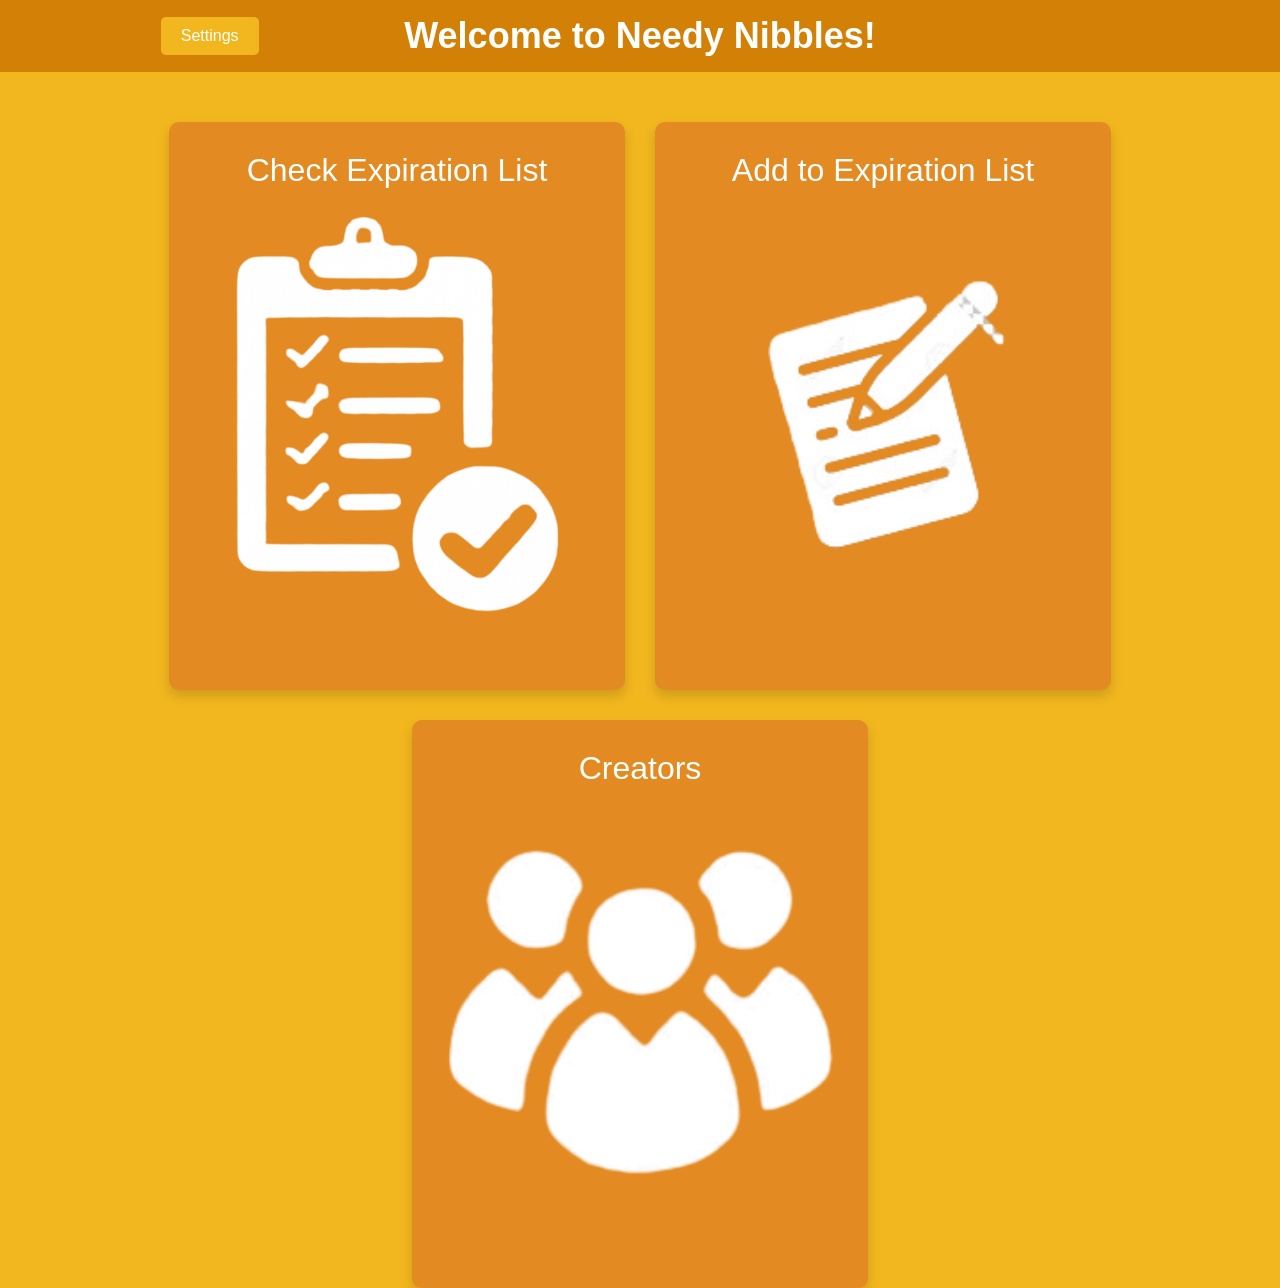
<file: templates/index.html>
<!-- This is the HTML template for the homepage of the Needy Nibbles application. It includes a header with a settings menu and three main cards that link to different pages: the expiration list, the add item page, and the about page. The JavaScript file main.js will handle the functionality of the settings menu and any interactions on this page, while the CSS file main.css will style the page to make it visually appealing and user-friendly. -->


<!DOCTYPE html>
<html>
    <head>
        <meta charset="utf-8">
        <meta http-equiv="X-UA-Compatible" content="IE=edge">
        <title>OSCEFHacks</title>
        <meta name="description" content="">
        <meta name="viewport" content="width=device-width, initial-scale=1">
        <link rel="stylesheet" href="/static/main.css">
    </head>

    <body>
       <header>
    <div class="menu-container">
        <button class="dropbtn" onclick="openMenu()">Settings</button>
        
        <div id="settingsSideMenu" class="side-menu">
            <button class="back-btn" onclick="closeMenu()">Back</button>

            <div class="menu-header">
                <h2 class="menu-title">Options</h2>
                <h2 class="menu-tagline">Change how Needy Nibbles Looks</h2>
            </div>

            <hr class="menu-divider">

            <div class="menu-section login-section">
                <h3>Login</h3>
                <div class="input-group">
                    <label>Username</label>
                    <input type="text">
                </div>
                <div class="input-group">
                    <label>Password</label>
                    <input type="password">
                </div>
                <div class="login-actions">
                    <button class="orange-btn">LOG IN</button>
                    <a href="#" class="create-account">Create Account?</a>
                </div>
            </div>

            <div class="menu-section customization-section">
                <h3>Customization</h3>
                
                <div class="control-row">
                    <span>Receive Notifications</span>
                    <input type="checkbox" checked>
                </div>
                
                <div class="control-row">
                    <span>Receive Newsletters</span>
                    <input type="checkbox">
                </div>

                <div class="slider-group">
                    <label>Frequency:</label>
                    <input type="number" min="0" max="100" step="1" value="50">
                </div>

                <div class="slider-group">
                    <label>Notice Time:</label>
                    <input type="number" id="notice-time-input" min="0" max="100" step="1" value="50">
                </div>

                <div class="control-row">
                        <span>Dark Mode</span>
                        <input type="checkbox" id="dark-mode-toggle">
                </div>
            </div>
        </div>
    </div>

    <h1>Welcome to Needy Nibbles!</h1>
</header>

        <div class="container"> 
            <a href = "/templates/List.html" class="card">
                <p> Check Expiration List </p>
                <img src="/images/clipboard-symbol-white-checklist-icon-white-11563183653pe4ff177us-removebg-preview.png"alt="Checklist Logo">
            </a>
            <a href ="/templates/Change.html" class="card">
                <p> Add to Expiration List </p>
                <img src="/images/images-removebg-preview (3).png" alt="Add Logo">
            </a>
            <a href ="/templates/About.html" class="card">
                <p> Creators </p>
                <img src="/images/images-removebg-preview (2).png" alt="About Logo">
            </a>
        </div>
        <script src="/static/main.js" defer></script>
    </body>
</html>
</file>
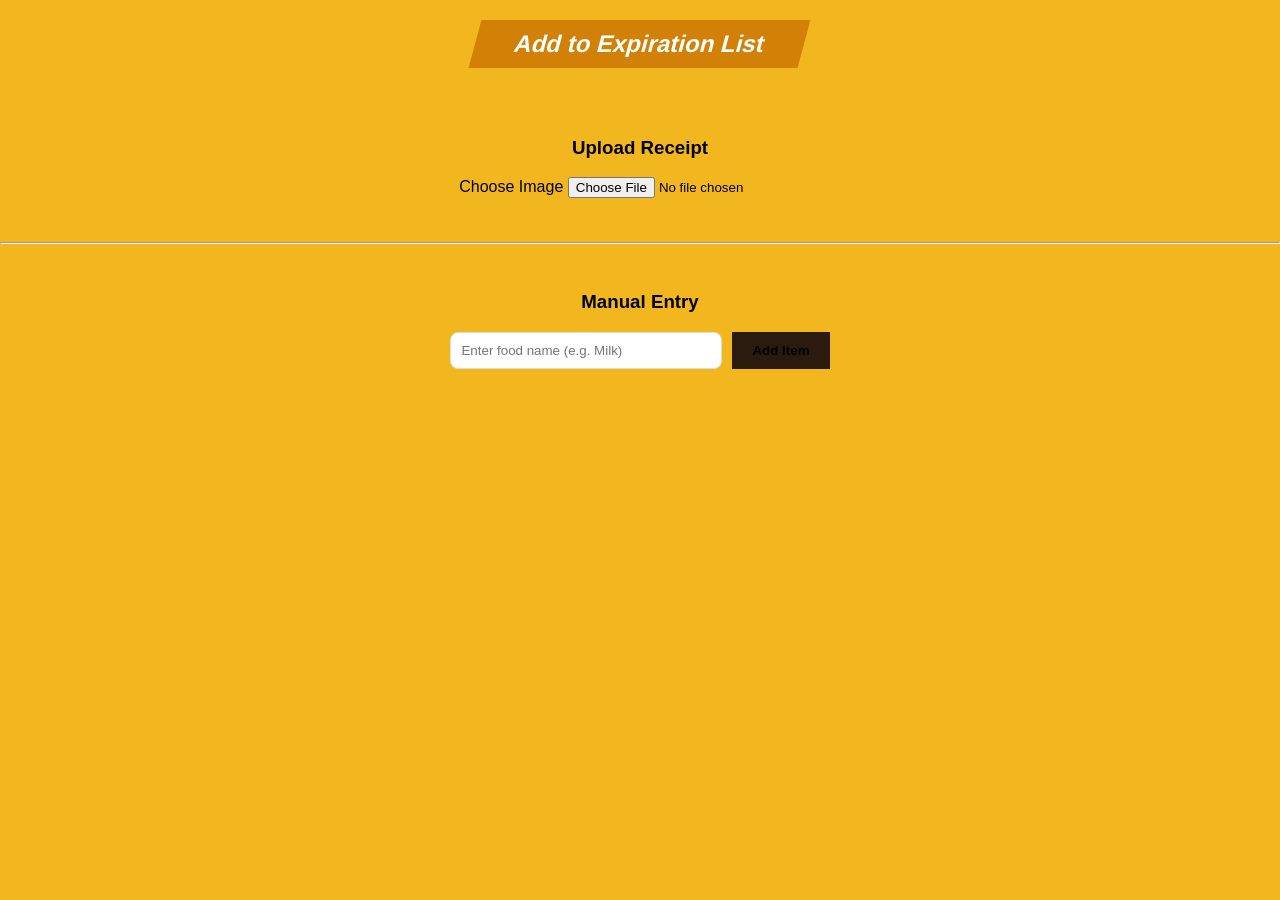
<file: templates/Change.html>
<!-- This is the HTML template for the homepage of the Needy Nibbles application. It includes a header with a settings menu and three main cards that link to different pages: the expiration list, the add item page, and the about page. The JavaScript file main.js will handle the functionality of the settings menu and any interactions on this page, while the CSS file main.css will style the page to make it visually appealing and user-friendly. -->
<!DOCTYPE html>
<html>
    <head>
        <meta charset="utf-8">
        <meta http-equiv="X-UA-Compatible" content="IE=edge">
        <title>OSCEFHacks</title>
        <meta name="description" content="">
        <meta name="viewport" content="width=device-width, initial-scale=1">
        <link rel="stylesheet" href="/static/main.css">
    </head>

<body>
    <div class="add-container">
        <h2 class="list-title">Add to Expiration List</h2>

    <div class="input-section">
        <h3>Upload Receipt</h3>
        <label for="receipt-upload" class="custom-file-upload">
            Choose Image
        </label>
        <input type="file" id="receipt-upload" accept="image/*">
        <p id="upload-status"></p>
    </div>

    <hr class="menu-divider">

    <div class="input-section">
        <h3>Manual Entry</h3>
        <div class="manual-group">
            <input type="text" id="manual-name" placeholder="Enter food name (e.g. Milk)">
            <button onclick="handleManualAdd()" class="orange-btn">Add Item</button>
        </div>
    </div>
</div>

  <script src="/static/main.js" defer></script>
</body>
</html>
</file>
<file: static/main.css>
/* ================= THEME VARIABLES ================= */

:root {
    /* LIGHT MODE (Default) */
    --main-bg: #f2b71fff;
    --card-bg: #e38a22ff;
    --header-bg: #d28106ff;
    --text-color: #ffffff;
    --side-menu-bg: #2b1b0e;
    --hover-bg: #ffd966ff;
}

body.dark-theme {
    /* DARK MODE (Active) */
    --main-bg: #45818eff;      
    --card-bg: #404040ff;      
    --header-bg: #303030ff; 
    --text-color: #ffffff;  
    --side-menu-bg: #2b1b0e; 
    --hover-bg: #595959ff;    
}
/* ================= GLOBAL STYLES ================= */
body {
    font-family: Arial, sans-serif;
    text-align: center;
    background-color: var(--main-bg);
    margin: 0;
    padding: 0;
}

/* ================= HEADER ================= */

header {
    background-color: var(--header-bg);
    padding: 15px;

    display: grid;
    grid-template-columns: 1fr auto 1fr;
    align-items: center;
}

header button {
    justify-self: start;

    background-color: var(--main-bg);
    color: var(--text-color);
    border: none;
    padding: 10px 20px;

    cursor: pointer;
    font-size: 16px;
    border-radius: 5px;

}

header h1 {
    justify-self: center;

    margin: 0;
    font-size: 36px;
    color: var(--text-color);
}

/* ================= CONTAINER ================= */

.container {
    display: flex;
    justify-content: center;
    gap: 30px;

    margin-top: 50px;
    padding: 0 40px;

    flex-wrap: wrap;
}

/* ================= CARDS ================= */

.card {
    background-color: var(--card-bg);
    border-radius: 10px;
    box-shadow: 0 6px 12px rgba(0, 0, 0, 0.15);

    width: 420px;
    height: 520px;

    padding: 25px;

    display: flex;
    flex-direction: column;
    align-items: center;
    justify-content: flex-start;

    gap: 15px;

    text-align: center;

    cursor: pointer;
    padding: 30px 18px 18px 18px;

    transition: background-color 0.3s, transform 0.2s;
}

a.card {
    text-decoration: none;
    color: inherit;
}

.card:hover {
    background-color: var(--hover-bg);
    transform: translateY(-5px);
}

/* ================= IMAGES ================= */

.card img {
    width: 400px;
    height: 400px;

    object-fit: contain;
    object-position: center;

    padding: 10px;
}

/* ================= TEXT ================= */

.card p {
    font-size: 32px;
    color: white;
    margin: 0;
}

/* ================= MOBILE FIX ================= */

@media (max-width: 600px) {
    header h1 {
        font-size: 22px;
        padding: 0 10px;
    }

    .card {
        width: 90%;
        height: auto;
    }

    .card img {
        width: 220px;
        height: 220px;
    }
}
/* ================= SIDE MENU OVERLAY ================= */
.side-menu {
    color: white;
}

.side-menu label,
.side-menu p,
.side-menu h2,
.side-menu h3,
.side-menu span {
    color: white;
}
.brand-highlight {
    color: #ff4fa3;
    font-size: 24px;
    font-weight: bold;
    margin-bottom: 15px;
}

.side-menu {
    height: 100%;
    width: 0; /* Starts closed */
    position: fixed;
    z-index: 2000;
    top: 0;
    left: 0;
    background-color: var(--side-menu-bg);
    overflow-x: hidden;
    transition: 0.4s; /* Smooth slide effect */
    padding-top: 60px;
    box-shadow: 10px 0 20px rgba(0,0,0,0.5);
}

/* Open State (Triggered by JS) */
.side-menu.active {
    width: 350px; /* Adjust width as needed */
    padding-left: 25px;
    padding-right: 25px;
}

/* Back Button */
.back-btn {
    position: absolute; /* Changed from fixed to absolute */
    bottom: 75px;
    left: 20px;

    background-color: var(--side-menu-bg)   ;
    border: none;
    padding: 12px;

    font-weight: bold;
    cursor: pointer;

    border-radius: 10px 10px 0 10px; /* bookmark shape */
    box-shadow: 0 6px 12px rgba(0,0,0,0.3);
}

/* Centered Header & Tagline */
.menu-header {
    text-align: center;
    margin-bottom: 20px;
}
.menu-title { color: var(--text-color); font-size: 28px; margin: 0; }
.menu-tagline { color: #ff4fa3; font-size: 14px; }

/* Section Alignment: Right-Faced / Right-Sided */
.login-section, .customization-section {
    text-align: left;
    margin-top: 30px;
}

/* Input Styling (Fixing the edge issue) */
.input-group {
    margin-bottom: 15px;
    color: var(--text-color);
}
.input-group label {
    display: block;
    color: var(--text-color);
    margin-bottom: 5px;
}
.input-group input[type="number"] {
    border-color: #ffd966ff;
    width: 90%;
    padding: 10px;

    background: #1a1108;
    border: 1px solid #f4a321;

    color: var(--text-color);
    border-radius: 5px;

    font-size: 16px;
}


/* Checkbox Alignment (Checkbox on the right) */
.control-row {
    display: flex;
    justify-content: flex-end; /* Pushes content to the right */
    align-items: center;
    gap: 15px;
    margin-bottom: 10px;
    margin-top: 10px;
    color: var(--text-color);
}

/* Slider Styling */
.slider-group {
    margin-top: 15px;
    color: var(--text-color);
}
.slider-group input {
    width: 100%;
    accent-color: #f4a321; /* Orange slider handle */
}

.orange-btn {
    background-color: var(--side-menu-bg);
    border: none;
    padding: 10px 20px;
    font-weight: bold;
    cursor: pointer;
}

.create-account {
    display: block;
    color: white;
    font-size: 12px;
    margin-top: 5px;
    text-decoration: none;
}

/* ================= EXPIRATION PAGE ================= */

.expiration-page {
    display: flex;
    height: 100vh; /* Fixes the height to exactly the screen size */
    overflow: hidden; /* Prevents the main page from scrolling */
}

/* LIST SIDE */
.list-section {
    flex: 1;
    padding: 40px;
    text-align: left;
    border-right: 5px solid #d28106; /* The vertical line from your image */
}

.list-title {
    background-color: #d28106;
    color: white;
    display: inline-block;
    padding: 10px 40px;
    transform: skew(-15deg); /* Creates that slanted box look */
    margin-bottom: 30px;
}

.food-list {
    display: flex;
    flex-direction: column;
    gap: 10px;
}

.food-item {
    font-size: 18px;
    padding: 10px;
    font-weight: bold;
    color: #1a1108;
    cursor: pointer;
    transition: 0.2s;
}

/* The Black Selection Bar */
.food-item.active {
    background-color: #000;
    color: #fff;
    border-radius: 20px 0 0 20px;
    position: relative;
    padding-left: 20px;
}

/* The little white arrow on the active bar */
.food-item.active::after {
    content: '';
    position: absolute;
    right: -15px;
    top: 50%;
    transform: translateY(-50%);
    border-top: 15px solid transparent;
    border-bottom: 15px solid transparent;
    border-left: 15px solid #000;
}

.delete-btn {
    float: right;
    color: #ff4fa3;
    font-size: 24px;
    margin-right: 10px;
}

/* NOTIFICATION SIDE */
.notification-section {
    flex: 1;
    background-color: #fce4ec; /* Light pink background from image */
    padding: 40px;
    display: flex;
    flex-direction: column;
    gap: 20px;
}

/* Dark Mode adjustment for the pink side */
body.dark-theme .notification-section {
    background-color: #2b1b0e;
}

.notif-card {
    background: white;
    padding: 20px;
    border-radius: 15px;
    box-shadow: 0 4px 6px rgba(0,0,0,0.05);
    border-left: 8px solid #ff4fa3; /* A little accent line to match the theme */
    color: #333;
}

.suggestion {
    color: #666;
    font-style: italic;
    margin-top: 5px;
}

/* This targets the scrollbar area for the list and notifications */
.list-section, .notification-section {
    flex: 1;
    padding: 40px; /* Gives room around the titles and lists */
    display: flex;
    flex-direction: column;
    overflow-y: auto; /* Enables the individual scrollbars */
    box-sizing: border-box;
}
.food-list, .notif-list {
    margin-top: 20px;
    display: flex;
    flex-direction: column;
    gap: 15px; /* Spacing between items/cards */
    width: 100%;
}

/* 1. The background of the scrollbar (The Track) */
.list-section::-webkit-scrollbar {
    width: 12px;
}

.list-section::-webkit-scrollbar-track {
    background: #f2b71fff; /* Matches your yellow background */
}

/* 2. The moving part (The Thumb) */
.list-section::-webkit-scrollbar-thumb {
    background: #8d5524; /* That dark brown color */
    border-radius: 10px;
    border: 2px solid #f2b71fff; /* Adds padding around the thumb */
}

/* 3. Notification side scrollbar (if you want it different) */
.notification-section::-webkit-scrollbar {
    width: 12px;
}

.notification-section::-webkit-scrollbar-track {
    background: #fce4ec; /* Matches the light pink */
}

.notification-section::-webkit-scrollbar-thumb {
    background: #ff4fa3; /* Matching the pink accent color */
    border-radius: 10px;
}

.input-section {
    padding: 20px;
    text-align: center;
}

.manual-group {
    display: flex;
    gap: 10px;
    justify-content: center;
    margin-top: 15px;
}

#manual-name {
    padding: 10px;
    border-radius: 8px;
    border: 1px solid #ddd;
    width: 250px;
}
</file>
